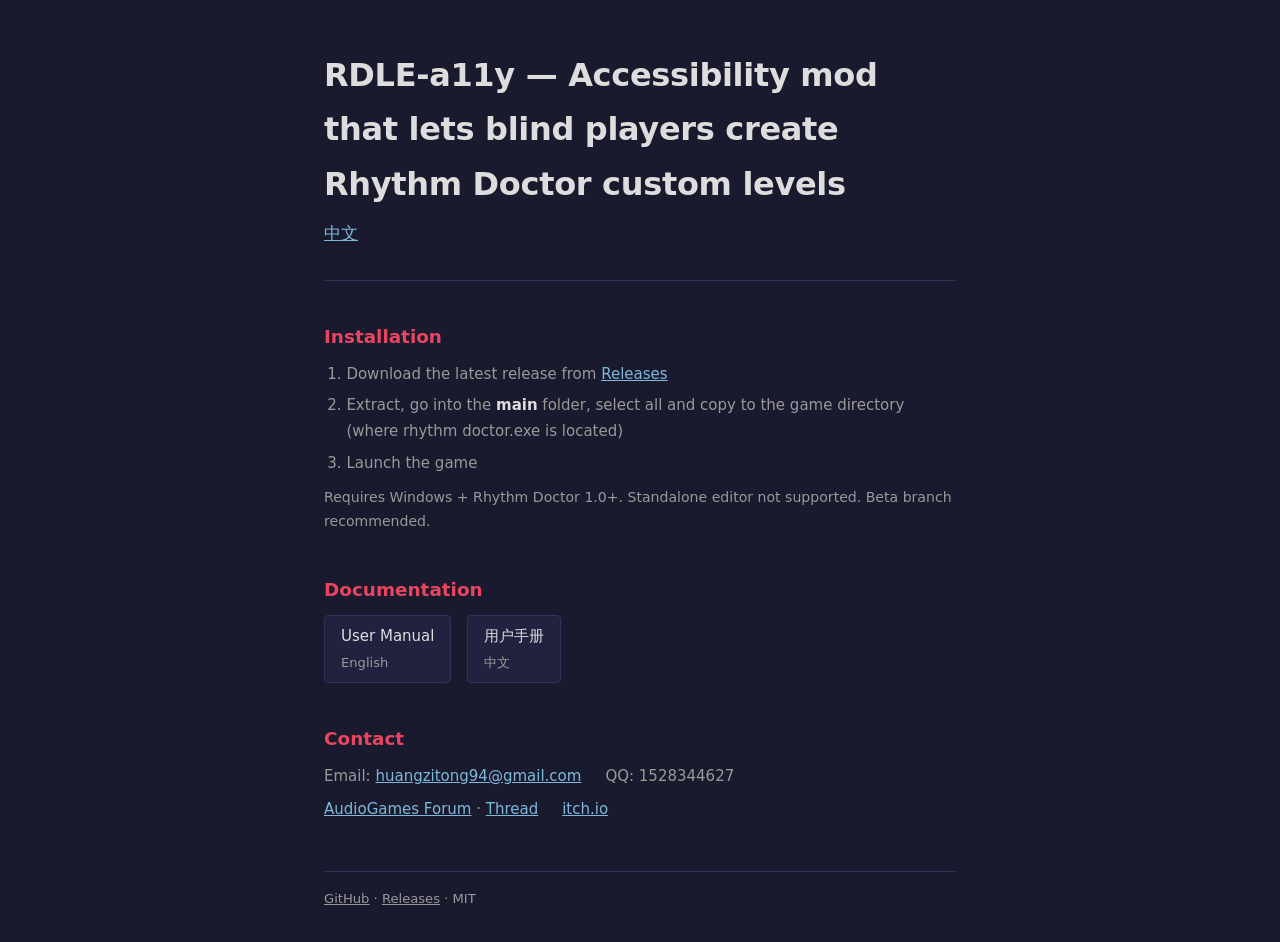
<file: site/index.html>
<!DOCTYPE html>
<html lang="en">
<head>
  <meta charset="UTF-8">
  <meta name="viewport" content="width=device-width, initial-scale=1.0">
  <title>RDLE-a11y — Accessibility mod that lets blind players create Rhythm Doctor custom levels</title>
  <link rel="stylesheet" href="style.css">
</head>
<body>
  <div class="wrap">
    <header>
      <h1>RDLE-a11y — Accessibility mod that lets blind players create Rhythm Doctor custom levels</h1>
      <p><a href="index-cn.html">中文</a></p>
    </header>

    <section>
      <h2>Installation</h2>
      <ol class="install">
        <li>Download the latest release from <a href="https://github.com/white-rice94/rhythm-doctor-level-editor-accessibility-mod/releases" target="_blank" rel="noopener">Releases</a></li>
        <li>Extract, go into the <strong>main</strong> folder, select all and copy to the game directory (where rhythm doctor.exe is located)</li>
        <li>Launch the game</li>
      </ol>
      <p class="req">Requires Windows + Rhythm Doctor 1.0+. Standalone editor not supported. Beta branch recommended.</p>
    </section>

    <section class="docs">
      <h2>Documentation</h2>
      <ul>
        <li><a href="docs/manual-en.html">User Manual<small>English</small></a></li>
        <li><a href="docs/manual-cn.html">用户手册<small>中文</small></a></li>
      </ul>
    </section>

    <section class="contact">
      <h2>Contact</h2>
      <ul>
        <li>Email: <a href="mailto:huangzitong94@gmail.com">huangzitong94@gmail.com</a></li>
        <li>QQ: 1528344627</li>
        <li><a href="https://forum.audiogames.net/user/281316/" target="_blank" rel="noopener">AudioGames Forum</a> · <a href="https://forum.audiogames.net/post/954352/#p954352" target="_blank" rel="noopener">Thread</a></li>
        <li><a href="https://white-rice94.itch.io/rdle-access" target="_blank" rel="noopener">itch.io</a></li>
      </ul>
    </section>

    <footer>
      <a href="https://github.com/white-rice94/rhythm-doctor-level-editor-accessibility-mod" target="_blank" rel="noopener">GitHub</a> ·
      <a href="https://github.com/white-rice94/rhythm-doctor-level-editor-accessibility-mod/releases" target="_blank" rel="noopener">Releases</a> ·
      MIT
    </footer>
  </div>
</body>
</html>
</file>
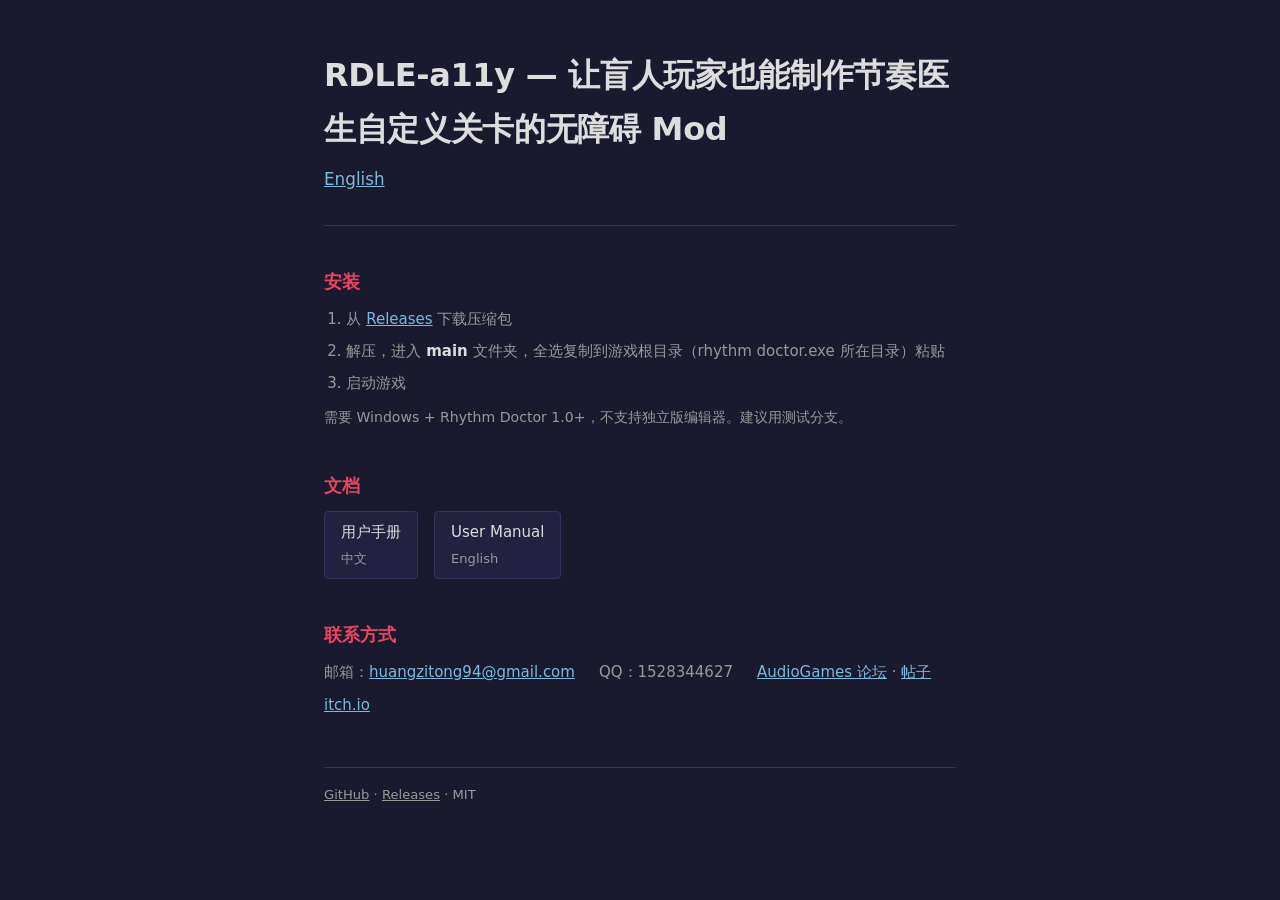
<file: site/index-cn.html>
<!DOCTYPE html>
<html lang="zh-CN">
<head>
  <meta charset="UTF-8">
  <meta name="viewport" content="width=device-width, initial-scale=1.0">
  <title>RDLE-a11y — 让盲人玩家也能制作节奏医生自定义关卡的无障碍 Mod</title>
  <link rel="stylesheet" href="style.css">
</head>
<body>
  <div class="wrap">
    <header>
      <h1>RDLE-a11y — 让盲人玩家也能制作节奏医生自定义关卡的无障碍 Mod</h1>
      <p><a href="index.html">English</a></p>
    </header>

    <section>
      <h2>安装</h2>
      <ol class="install">
        <li>从 <a href="https://github.com/white-rice94/rhythm-doctor-level-editor-accessibility-mod/releases" target="_blank" rel="noopener">Releases</a> 下载压缩包</li>
        <li>解压，进入 <strong>main</strong> 文件夹，全选复制到游戏根目录（rhythm doctor.exe 所在目录）粘贴</li>
        <li>启动游戏</li>
      </ol>
      <p class="req">需要 Windows + Rhythm Doctor 1.0+，不支持独立版编辑器。建议用测试分支。</p>
    </section>

    <section class="docs">
      <h2>文档</h2>
      <ul>
        <li><a href="docs/manual-cn.html">用户手册<small>中文</small></a></li>
        <li><a href="docs/manual-en.html">User Manual<small>English</small></a></li>
      </ul>
    </section>

    <section class="contact">
      <h2>联系方式</h2>
      <ul>
        <li>邮箱：<a href="mailto:huangzitong94@gmail.com">huangzitong94@gmail.com</a></li>
        <li>QQ：1528344627</li>
        <li><a href="https://forum.audiogames.net/user/281316/" target="_blank" rel="noopener">AudioGames 论坛</a> · <a href="https://forum.audiogames.net/post/954352/#p954352" target="_blank" rel="noopener">帖子</a></li>
        <li><a href="https://white-rice94.itch.io/rdle-access" target="_blank" rel="noopener">itch.io</a></li>
      </ul>
    </section>

    <footer>
      <a href="https://github.com/white-rice94/rhythm-doctor-level-editor-accessibility-mod" target="_blank" rel="noopener">GitHub</a> ·
      <a href="https://github.com/white-rice94/rhythm-doctor-level-editor-accessibility-mod/releases" target="_blank" rel="noopener">Releases</a> ·
      MIT
    </footer>
  </div>
</body>
</html>
</file>
<file: site/style.css>
/* RDLE-a11y */

:root {
  --bg: #1a1a2e;
  --surface: #222240;
  --border: #33335a;
  --text: #ddd;
  --text-dim: #999;
  --accent: #e94560;
  --accent-soft: #c23152;
  --link: #7eb8da;
  --max-w: 680px;
}

* { margin: 0; padding: 0; box-sizing: border-box; }

body {
  font-family: 'Segoe UI', system-ui, sans-serif;
  font-size: 15px;
  line-height: 1.7;
  color: var(--text);
  background: var(--bg);
}

a { color: var(--link); }
a:hover { text-decoration: underline; }

.wrap {
  max-width: var(--max-w);
  margin: 0 auto;
  padding: 3rem 1.5rem 2rem;
}

/* ---- header ---- */
header {
  margin-bottom: 2.5rem;
  padding-bottom: 2rem;
  border-bottom: 1px solid var(--border);
}

header h1 {
  font-size: 2rem;
  font-weight: 700;
  letter-spacing: -0.01em;
}

header h1 span {
  color: var(--accent);
}

header p {
  margin-top: 0.5rem;
  color: var(--text-dim);
  font-size: 1.05rem;
}

/* ---- sections ---- */
section { margin-bottom: 2.5rem; }

section h2 {
  font-size: 1.15rem;
  font-weight: 600;
  margin-bottom: 0.6rem;
  color: var(--accent);
}

section p {
  color: var(--text-dim);
  margin-bottom: 0.75rem;
}

section p:last-child { margin-bottom: 0; }

/* ---- install ---- */
ol.install {
  padding-left: 1.4rem;
  color: var(--text-dim);
}

ol.install li {
  margin-bottom: 0.4rem;
}

ol.install li strong {
  color: var(--text);
}

.req {
  font-size: 0.88rem;
  color: var(--text-dim);
  margin-top: 0.6rem;
}

/* ---- docs ---- */
.docs ul {
  list-style: none;
  display: flex;
  gap: 1rem;
  flex-wrap: wrap;
}

.docs li a {
  display: inline-block;
  padding: 0.5rem 1rem;
  background: var(--surface);
  border: 1px solid var(--border);
  border-radius: 4px;
  color: var(--text);
  text-decoration: none;
}

.docs li a:hover {
  border-color: var(--accent);
  text-decoration: none;
}

.docs li a small {
  display: block;
  color: var(--text-dim);
  font-size: 0.82rem;
  margin-top: 0.15rem;
}

/* ---- contact ---- */
.contact ul {
  list-style: none;
  display: flex;
  flex-wrap: wrap;
  gap: 0.5rem 1.5rem;
  color: var(--text-dim);
}

.contact li a {
  color: var(--link);
}

/* ---- footer ---- */
footer {
  margin-top: 3rem;
  padding-top: 1rem;
  border-top: 1px solid var(--border);
  font-size: 0.82rem;
  color: var(--text-dim);
}

footer a { color: var(--text-dim); }
footer a:hover { color: var(--link); }

/* ---- mobile ---- */
@media (max-width: 600px) {
  .wrap { padding: 2rem 1rem 1.5rem; }
  header h1 { font-size: 1.5rem; }
  .docs ul { flex-direction: column; }
}
</file>
